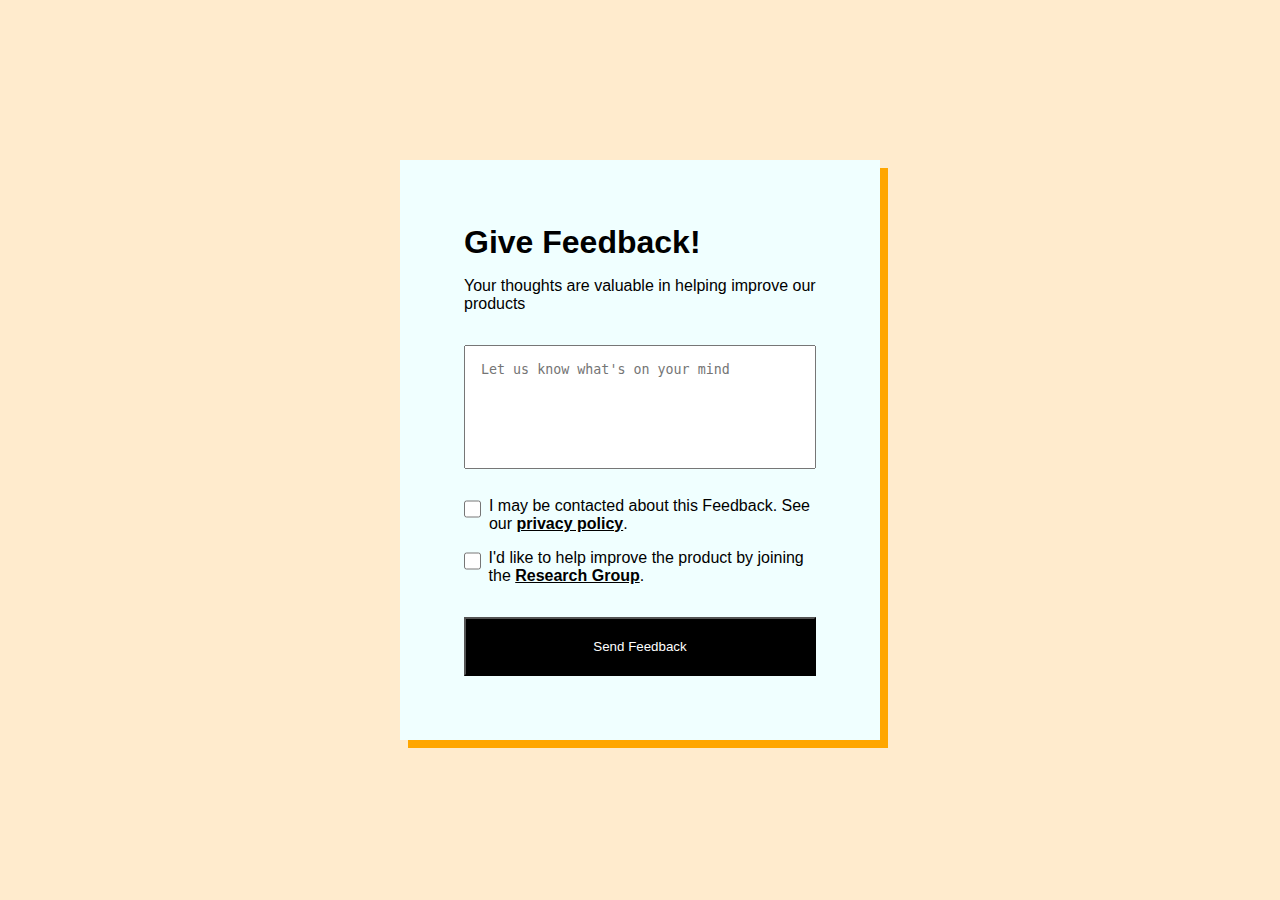
<file: index.html>
<!DOCTYPE html>
<html lang="en">
<head>
    <meta charset=""UTF-8">
    <meta name=""viewport" content="width=device-width, initial-scale=1.0">
    <link rel="stylesheet" href="style.css">
</head>
<body>
    <div class="container">
        <h1>Give Feedback!</h1>
        <p>Your thoughts are valuable in helping improve our products</p>

        <form>
            <textarea name="Feedback" id="Feedback" cols="30" rows="6" placeholder="Let us know what's on your mind"></textarea>
            <div class="form-item">
                <input type="checkbox" id="privacy" name="privacy">
                <label for="privacy">I may be contacted about this Feedback. See our
                <a href="#">privacy policy</a>.</label>
            </div>
            <div class="form-item">
                <input type="checkbox" id="research" name="privacy">
                <label for="research">I'd like to help improve the product by joining
                the <a href="#">Research Group</a>.</label>
            </div>

            <button type="submit" class="submit-btn">Send Feedback</button>
        </form>
    </div>
</body>    
</html>
</file>
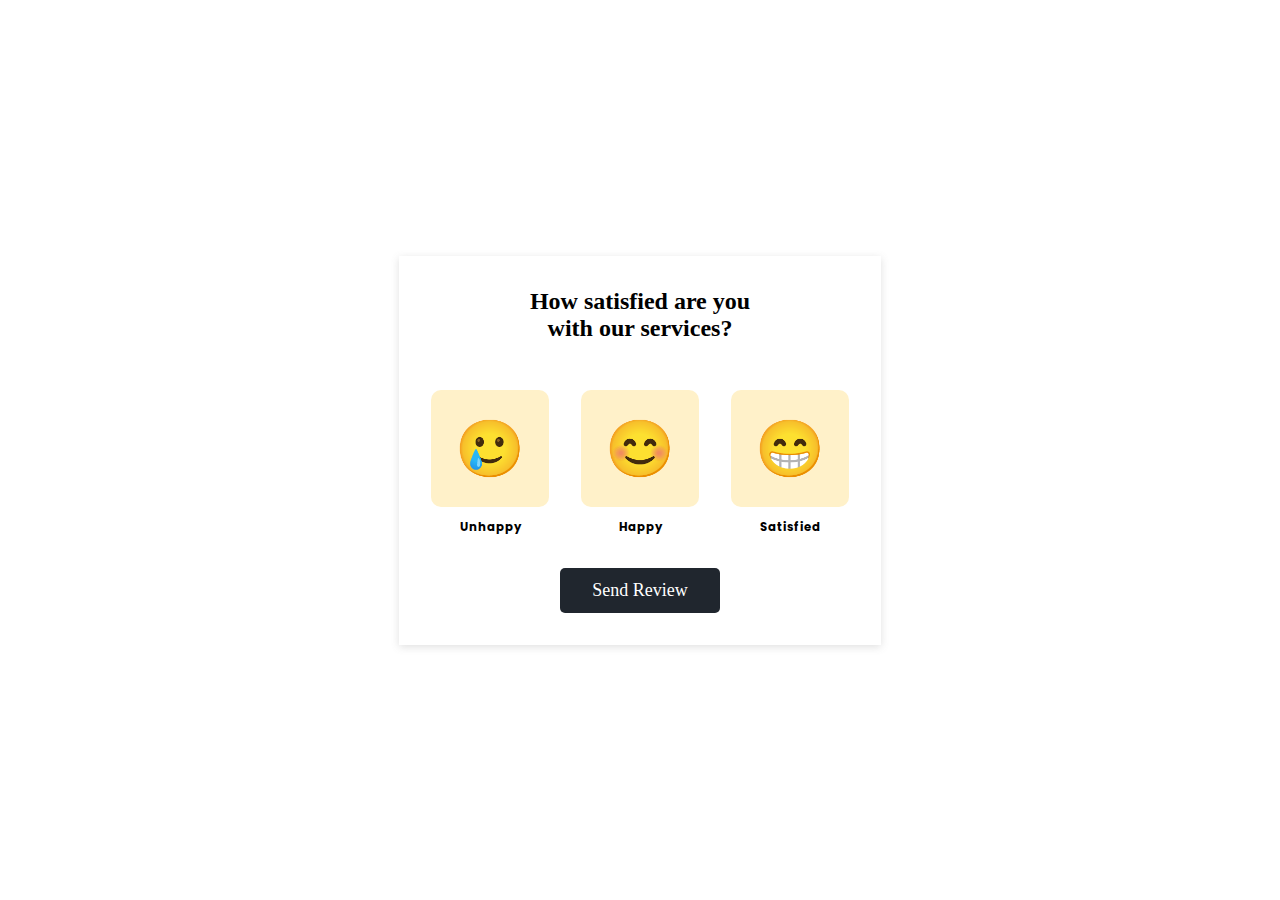
<file: userFeedback/index1.html>
<!DOCTYPE html>
<html lang="en">
<head>
    <meta charset="UTF-8">
    <title>User Feedback</title>
    <link rel="stylesheet" href="css/style1.css">
</head>
<body>
<section class="feedback-section">
    <h2>How satisfied are you <br> with our services?</h2>
    <div class="rating">
        <div class="child unhappy">
            <p>🥲</p>
            <h3>Unhappy</h3>
        </div>
        <div class="child happy ">
            <p>😊</p>
            <h3>Happy</h3>
        </div>
        <div class="child satisfied">
            <p>😁</p>
            <h3>Satisfied</h3>
        </div>
    </div>

    <div class="feedback-btn">
        <button id="btn" type="button">Send Review</button>
    </div>
</section>

<script src="js/index.js"></script>
</body>
</html>
</file>
<file: style.css>
* {
    padding: 0;
    margin: 0;
    box-sizing: border-box;

}

body {
    background-color: blanchedalmond;
    min-height: 100vh;
    font-family: 'Segoe UI', 'Segoe UI', Tahoma, Geneva, Verdana, sans-serif;
    display: grid;
    place-content: center;
}

.container {
    background-color:azure;
    max-width: 480px;
    padding: 4rem;
    margin: 1rem;
    position: relative;
}

.container::before {
    content: '';
    width: 100%;
    height: 100%;
    background-color: #ffa600;
    position: absolute;
    top: 8px;
    right: -8px;
    z-index: -1;
}

.container h1 {
    margin-bottom: 1rem;
}

.container p{
    margin-bottom: 2rem;
}

form textarea {
    width: 100%;
    padding: 1rem;
    margin-bottom: 1.5rem;
    resize: none;
}

form .form-item {
    margin-bottom: 1rem;
    display: flex;
    gap: .5rem;
}

form .form-item input[type='checkbox'] {
    accent-color: #ffa600;
    height: 24px;
    width: 24px;
}

form .form-item a{
    color: #000;
    font-weight: 600;
}

form .submit-btn {
    cursor: pointer;
    background-color: black;
    color: #fff;
    width: 100%;
    padding: 1.25rem;
    margin-top: 1rem;
    transition: all 200ms ease;
}

form .submit-btn:hover {
    background-color: #ffa600;
    color: #000;
    font-weight: bold;
    border: 2px solid #000;
}

@media (max-width: 400px) {
    .container {
        padding: 2rem;
    }
}
</file>
<file: userFeedback/css/style1.css>
@import url('https://fonts.googleapis.com/css2?family=Josefin+Sans:wght@400;600;700&family=Lexend+Deca:wght@100;200;300;400;500;600;700&family=Poppins:wght@300;400;600&display=swap');

*{
    margin: 0;
    padding: 0;
    box-sizing: border-box;
    font-family: "Poppins", serif;
}

html{
    font-size: 62.5%;
}

body{
    height: 100vh;
    display: grid;
    place-items: center;
}

h2{
    font-size: 2.4rem;
    font-family: "Lexend Deca Light", serif;
    text-align: center;
}

p,a{
    font-size: 1.7rem;
}

.feedback-section{
    box-shadow: rgba(99, 99, 99, 0.2) 0px 2px 8px 0px;
    padding: 3.2rem;
}

.rating{
    display: flex;
    justify-content: space-between;
    align-items: center;
    gap: 3.2rem;
    margin: 4.8rem 0 3.2rem 0;
}

/*.child p:first-child{}*/

/*.unhappy p, .happy p, .satisfied p{}*/
:is(.unhappy, .happy, .satisfied) h3{
    text-align: center;
}

:is(.unhappy, .happy, .satisfied, .response-screen) p:first-child{
    background-color: #fff1c9;
    border-radius: 1rem;
    font-size: 5.6rem;
    padding: 1.6rem 2.4rem;
    cursor: pointer;
    margin-bottom: 1.2rem;
    transition: all .3s linear;
}


:is(.unhappy, .happy, .satisfied) p:first-child:hover{
    scale: 1.05;
    box-shadow: rgba(0, 0, 0, 0.16) 0px 1px 4px, rgb(51, 51, 51) 0px 0px 0px 3px;
}

.feedback-btn{
    width: 100%;
    text-align: center;
}

button, a{
    padding: 1.2rem 3.2rem;
    border: none;
    outline: none;
    cursor: pointer;
    background-color: #20262E;
    color: #fff;
    font-size: 1.8rem;
    border-radius: .5rem;
    /*display: inline-block;*/
    font-family: "Lexend Deca Light", serif;
}

.active{
    scale: 1.05;
    box-shadow: rgba(0, 0, 0, 0.16) 0px 1px 2px, rgb(51, 51, 51) 0px 0px 0px 2px;
    border-radius: .6rem;
}
.response-screen {
    text-align: center;
}

.response-screen h3{
    margin: 1.2rem 0 3.2rem 0;
    font-size: 1.4rem;
}

.response-screen .feedback-button{
    margin-top: 3.2rem;
}
</file>
